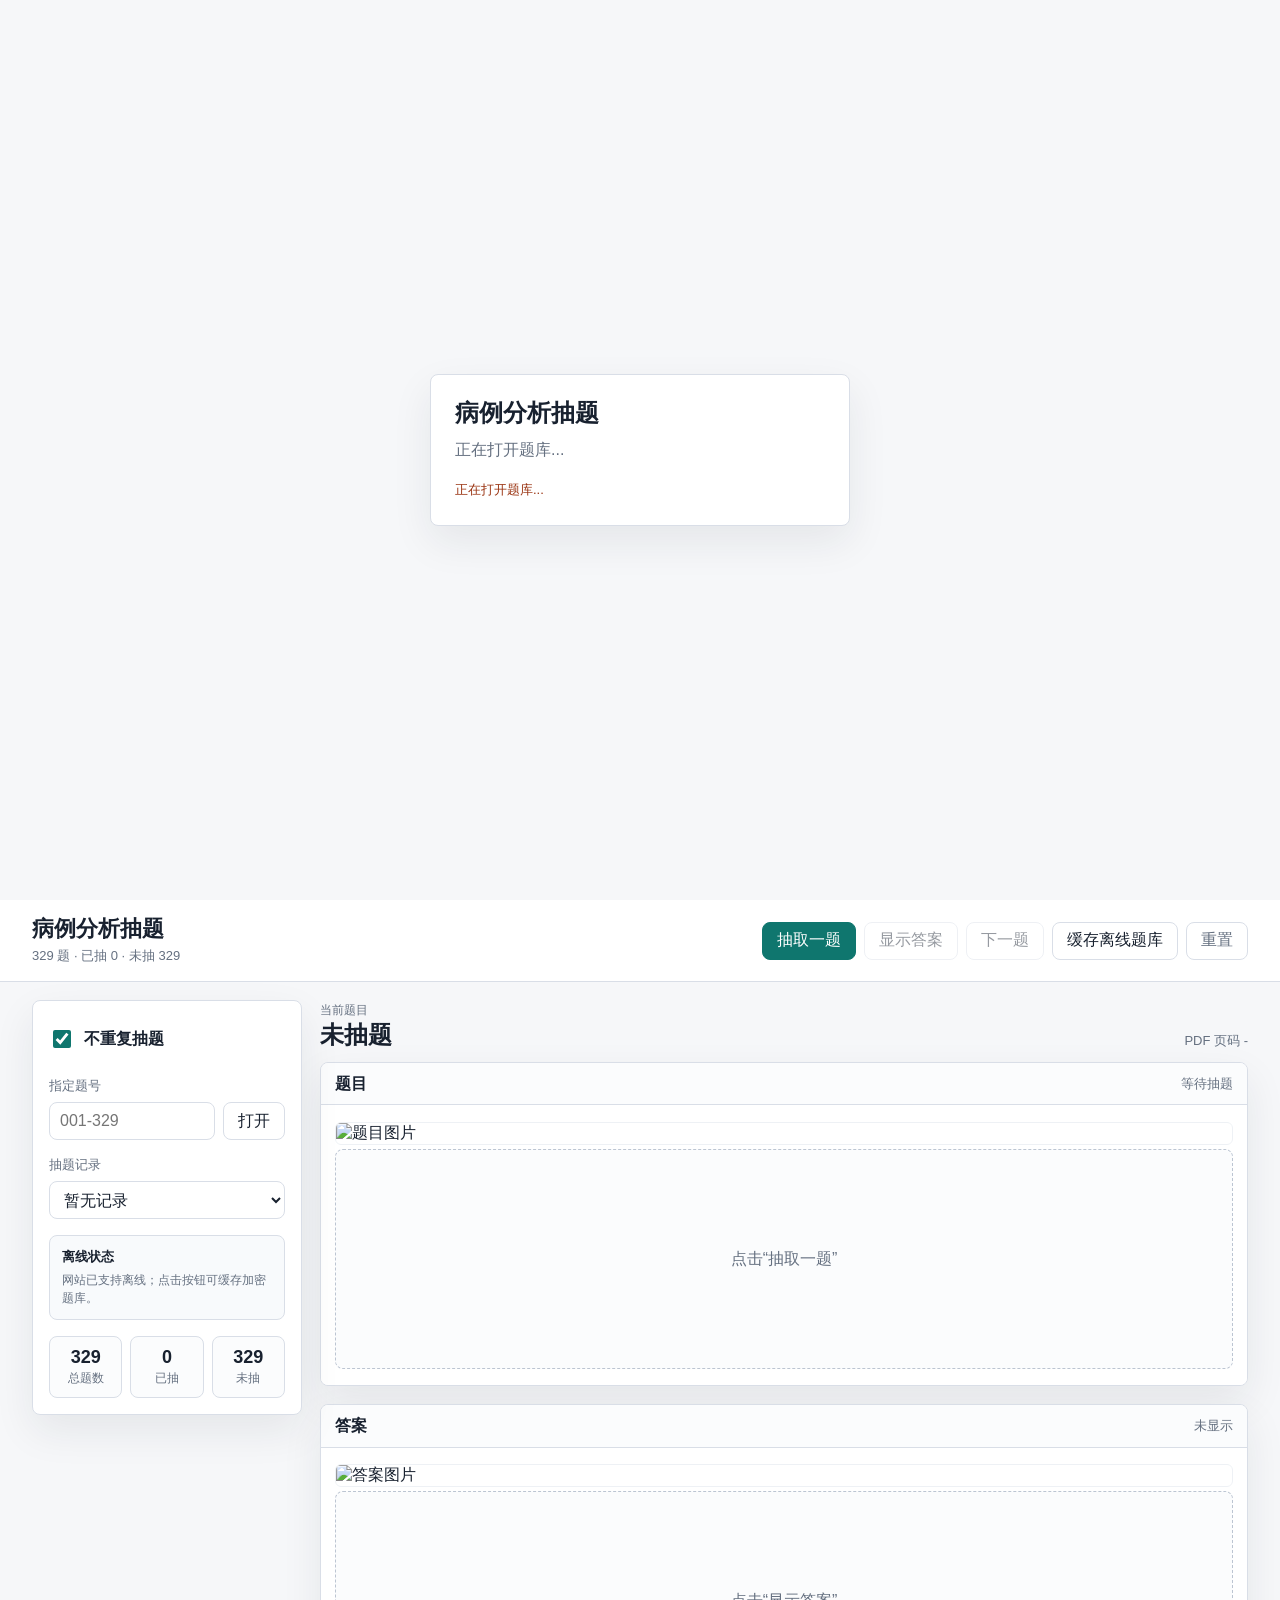
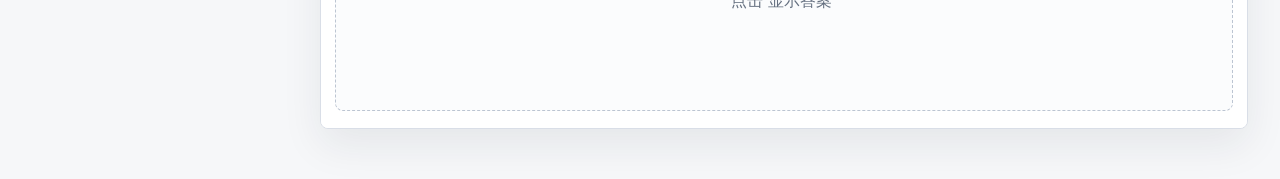
<file: index.html>
﻿<!doctype html>
<html lang="zh-CN">
  <head>
    <meta charset="utf-8" />
    <meta name="viewport" content="width=device-width, initial-scale=1" />
    <meta http-equiv="refresh" content="0; url=./%E7%AC%AC1%E6%89%B9/" />
    <title>病例分析抽题</title>
    <script>location.replace('./%E7%AC%AC1%E6%89%B9/');</script>
  </head>
  <body>
    <p>正在打开抽题网站...</p>
    <p><a href="./%E7%AC%AC1%E6%89%B9/">如果没有自动打开，请点击这里</a></p>
  </body>
</html>
</file>
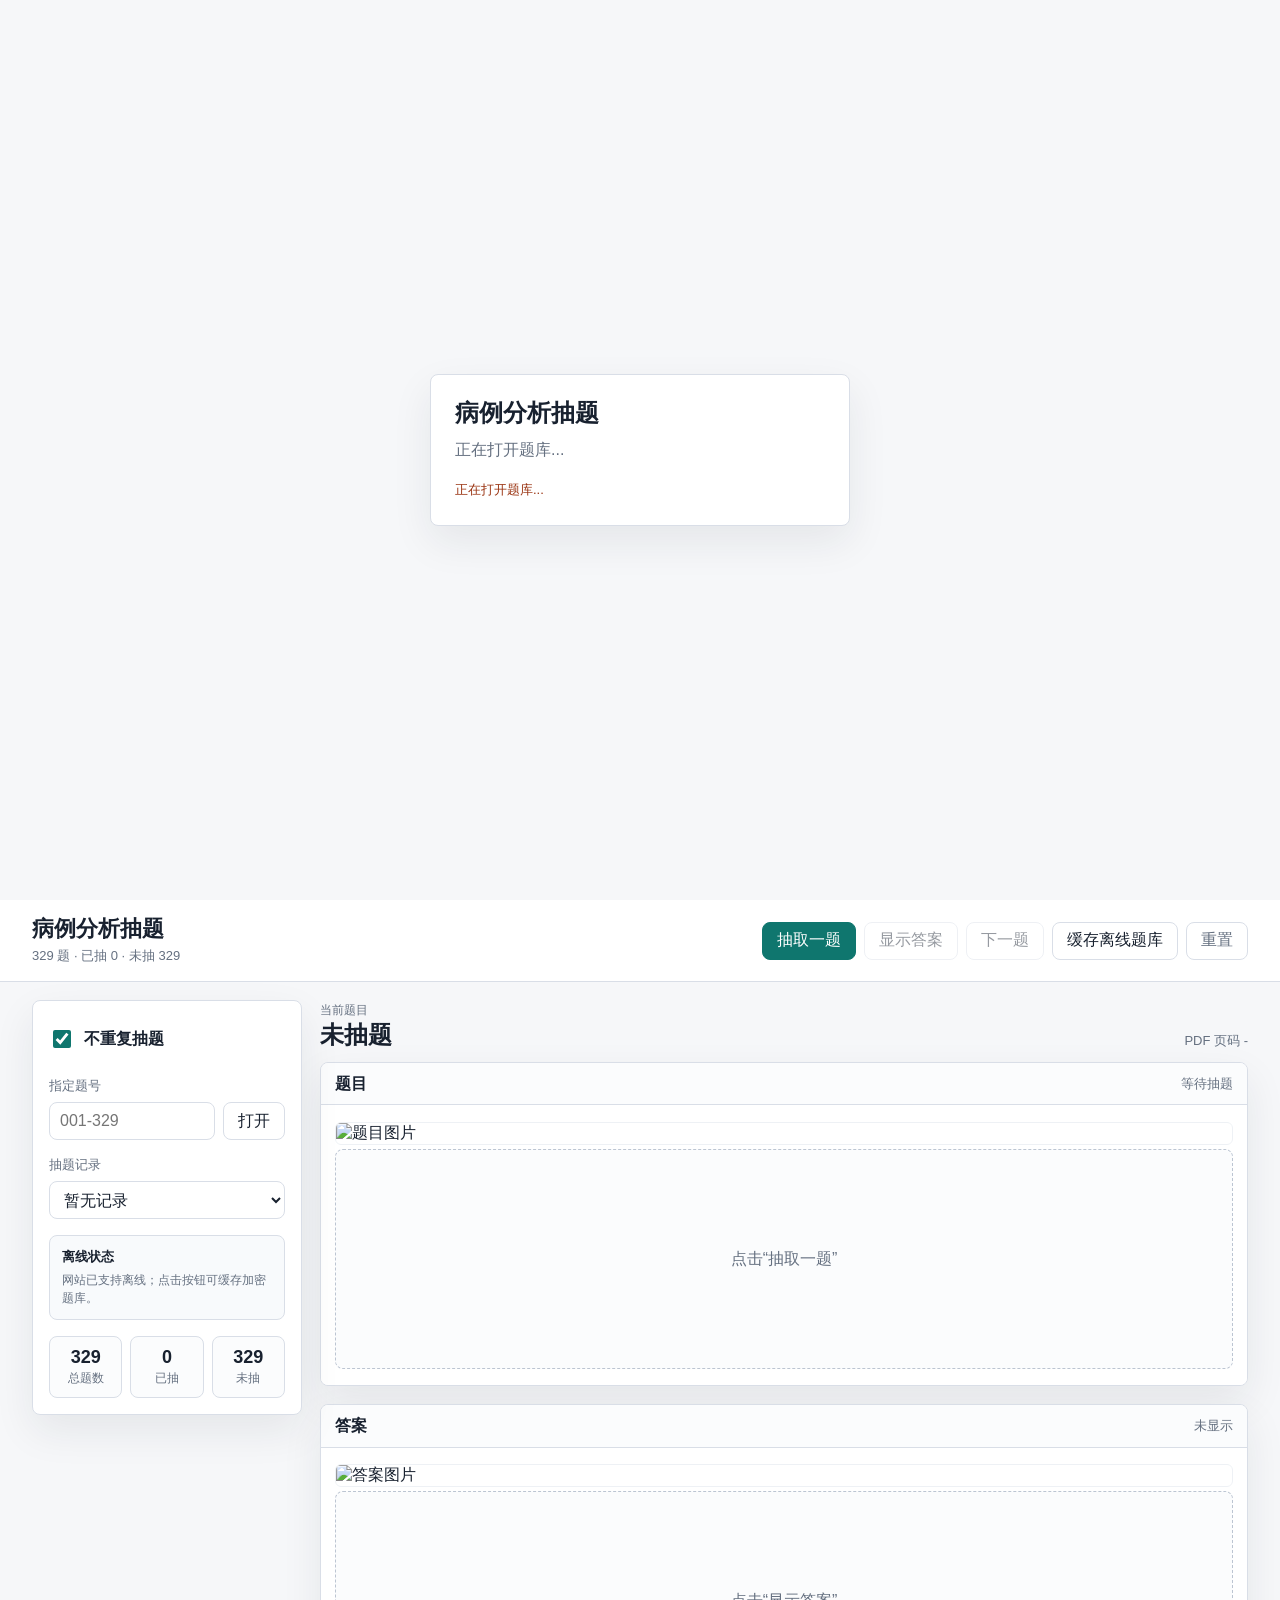
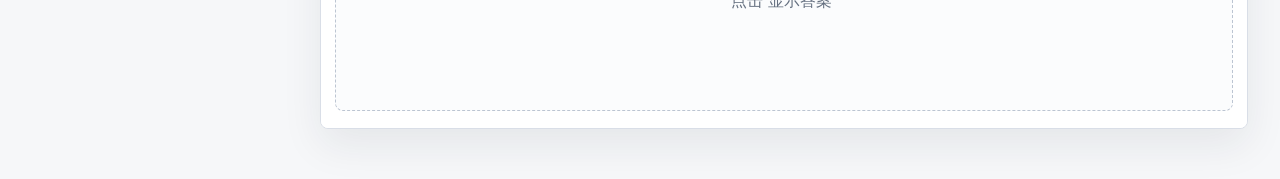
<file: 第1批/index.html>
<!doctype html>
<html lang="zh-CN">
  <head>
    <meta charset="utf-8" />
    <meta name="viewport" content="width=device-width, initial-scale=1" />
    <meta name="theme-color" content="#0f766e" />
    <title>病例分析抽题</title>
    <link rel="manifest" href="manifest.webmanifest" />
    <link rel="stylesheet" href="styles.css" />
  </head>
  <body>
    <section class="lockScreen" id="lockScreen">
      <div class="lockBox">
        <h1>病例分析抽题</h1>
        <p>正在打开题库...</p>
        <div class="lockMessage" id="lockMessage">无需密码，正在加载。</div>
      </div>
    </section>

    <div id="appShell" hidden>
      <header class="topbar">
        <div class="brand">
          <h1>病例分析抽题</h1>
          <p id="summary">329 题 · 已抽 0 · 未抽 329</p>
        </div>
        <div class="actions">
          <button class="primary" id="drawBtn" type="button">抽取一题</button>
          <button id="revealBtn" type="button" disabled>显示答案</button>
          <button id="nextBtn" type="button" disabled>下一题</button>
          <button id="cacheBtn" type="button">缓存离线题库</button>
          <button class="quiet" id="resetBtn" type="button">重置</button>
        </div>
      </header>

      <main class="layout">
        <aside class="sidebar" aria-label="抽题设置">
          <label class="switch">
            <input id="noRepeat" type="checkbox" checked />
            <span>不重复抽题</span>
          </label>
          <div class="field">
            <label for="jumpInput">指定题号</label>
            <div class="inline">
              <input id="jumpInput" inputmode="numeric" placeholder="001-329" />
              <button id="jumpBtn" type="button">打开</button>
            </div>
          </div>
          <div class="field">
            <label for="historySelect">抽题记录</label>
            <select id="historySelect"><option value="">暂无记录</option></select>
          </div>
          <div class="offlineBox">
            <strong>离线状态</strong>
            <span id="offlineStatus">网页已准备，题库文件保持加密缓存。</span>
            <progress id="cacheProgress" value="0" max="100" hidden></progress>
          </div>
          <div class="statGrid" aria-label="抽题统计">
            <div><span id="totalCount">329</span><small>总题数</small></div>
            <div><span id="usedCount">0</span><small>已抽</small></div>
            <div><span id="leftCount">329</span><small>未抽</small></div>
          </div>
        </aside>
        <section class="workspace">
          <div class="casebar">
            <div><span class="eyebrow">当前题目</span><h2 id="caseTitle">未抽题</h2></div>
            <div class="meta" id="sourceMeta">PDF 页码 -</div>
          </div>
          <section class="panel">
            <div class="panelHeader"><h3>题目</h3><span id="questionState">等待抽题</span></div>
            <div class="imageFrame"><img id="questionImg" alt="题目图片" hidden /><div class="placeholder" id="questionPlaceholder">点击“抽取一题”</div></div>
          </section>
          <section class="panel answerPanel">
            <div class="panelHeader"><h3>答案</h3><span id="answerState">未显示</span></div>
            <div class="imageFrame answerFrame" id="answerFrame"><img id="answerImg" alt="答案图片" hidden /><div class="placeholder" id="answerPlaceholder">点击“显示答案”</div></div>
          </section>
        </section>
      </main>
    </div>

    <script src="cases.js"></script>
    <script src="asset-index.js"></script>
    <script src="app.js"></script>
  </body>
</html>
</file>
<file: 第1批/styles.css>
:root {
  --bg: #f6f7f9;
  --surface: #ffffff;
  --ink: #18212f;
  --muted: #657080;
  --line: #d9dee7;
  --accent: #0f766e;
  --accent-strong: #0b5f59;
  --warn: #9a3412;
  --shadow: 0 16px 40px rgba(24, 33, 47, 0.08);
}

* {
  box-sizing: border-box;
}

body {
  margin: 0;
  min-height: 100vh;
  background: var(--bg);
  color: var(--ink);
  font-family: "Microsoft YaHei", "PingFang SC", "Segoe UI", Arial, sans-serif;
}

button,
input,
select {
  font: inherit;
}

.topbar {
  position: sticky;
  top: 0;
  z-index: 5;
  display: flex;
  align-items: center;
  justify-content: space-between;
  gap: 18px;
  padding: 16px clamp(16px, 3vw, 32px);
  border-bottom: 1px solid var(--line);
  background: rgba(255, 255, 255, 0.96);
  backdrop-filter: blur(10px);
}

.brand h1 {
  margin: 0;
  font-size: 22px;
  line-height: 1.2;
  letter-spacing: 0;
}

.brand p {
  margin: 5px 0 0;
  color: var(--muted);
  font-size: 13px;
}

.actions {
  display: flex;
  flex-wrap: wrap;
  gap: 8px;
  justify-content: flex-end;
}

button {
  min-height: 38px;
  padding: 0 14px;
  border: 1px solid var(--line);
  border-radius: 8px;
  background: var(--surface);
  color: var(--ink);
  cursor: pointer;
}

button:hover:not(:disabled) {
  border-color: #aeb7c5;
  background: #f9fafb;
}

button:disabled {
  cursor: not-allowed;
  opacity: 0.45;
}

button.primary {
  border-color: var(--accent);
  background: var(--accent);
  color: white;
}

button.primary:hover:not(:disabled) {
  border-color: var(--accent-strong);
  background: var(--accent-strong);
}

button.quiet {
  color: var(--muted);
}

.layout {
  display: grid;
  grid-template-columns: minmax(220px, 270px) minmax(0, 1fr);
  gap: 18px;
  padding: 18px clamp(14px, 3vw, 32px) 32px;
}

.sidebar {
  align-self: start;
  position: sticky;
  top: 88px;
  display: grid;
  gap: 16px;
  padding: 16px;
  border: 1px solid var(--line);
  border-radius: 8px;
  background: var(--surface);
  box-shadow: var(--shadow);
}

.switch {
  display: flex;
  align-items: center;
  gap: 10px;
  color: var(--ink);
  font-weight: 600;
}

.switch input {
  width: 18px;
  height: 18px;
  accent-color: var(--accent);
}

.field {
  display: grid;
  gap: 7px;
}

.field label {
  color: var(--muted);
  font-size: 13px;
}

.inline {
  display: grid;
  grid-template-columns: minmax(0, 1fr) auto;
  gap: 8px;
}

input,
select {
  width: 100%;
  min-height: 38px;
  border: 1px solid var(--line);
  border-radius: 8px;
  padding: 0 10px;
  background: white;
  color: var(--ink);
}

input:focus,
select:focus,
button:focus-visible {
  outline: 3px solid rgba(15, 118, 110, 0.18);
  outline-offset: 2px;
}

.statGrid {
  display: grid;
  grid-template-columns: repeat(3, 1fr);
  gap: 8px;
}

.statGrid div {
  border: 1px solid var(--line);
  border-radius: 8px;
  padding: 10px 8px;
  text-align: center;
  background: #fbfcfd;
}

.statGrid span {
  display: block;
  font-size: 18px;
  font-weight: 700;
}

.statGrid small {
  display: block;
  margin-top: 2px;
  color: var(--muted);
  font-size: 12px;
}

.workspace {
  min-width: 0;
}

.casebar {
  display: flex;
  align-items: end;
  justify-content: space-between;
  gap: 16px;
  margin-bottom: 12px;
}

.eyebrow {
  color: var(--muted);
  font-size: 12px;
}

.casebar h2 {
  margin: 2px 0 0;
  font-size: 24px;
  line-height: 1.2;
  letter-spacing: 0;
}

.meta {
  color: var(--muted);
  font-size: 13px;
  white-space: nowrap;
}

.panel {
  margin-bottom: 18px;
  overflow: hidden;
  border: 1px solid var(--line);
  border-radius: 8px;
  background: var(--surface);
  box-shadow: var(--shadow);
}

.panelHeader {
  display: flex;
  align-items: center;
  justify-content: space-between;
  gap: 12px;
  padding: 11px 14px;
  border-bottom: 1px solid var(--line);
  background: #fbfcfd;
}

.panelHeader h3 {
  margin: 0;
  font-size: 16px;
  line-height: 1.2;
}

.panelHeader span {
  color: var(--muted);
  font-size: 13px;
}

.imageFrame {
  min-height: 280px;
  padding: 14px;
  display: grid;
  place-items: center;
  background: #ffffff;
}

.imageFrame img {
  display: block;
  width: min(100%, 920px);
  height: auto;
  border: 1px solid #eef1f5;
  border-radius: 6px;
}

.answerFrame.locked img {
  display: none;
}

.placeholder {
  width: 100%;
  min-height: 220px;
  display: grid;
  place-items: center;
  border: 1px dashed #bcc5d2;
  border-radius: 8px;
  color: var(--muted);
  background: #fbfcfd;
}

.toast {
  position: fixed;
  left: 50%;
  bottom: 22px;
  transform: translateX(-50%);
  max-width: min(560px, calc(100vw - 28px));
  padding: 10px 14px;
  border: 1px solid rgba(154, 52, 18, 0.2);
  border-radius: 8px;
  background: #fff7ed;
  color: var(--warn);
  box-shadow: var(--shadow);
}

@media (max-width: 860px) {
  .topbar,
  .casebar {
    align-items: stretch;
    flex-direction: column;
  }

  .actions {
    justify-content: stretch;
  }

  .actions button {
    flex: 1 1 130px;
  }

  .layout {
    grid-template-columns: 1fr;
  }

  .sidebar {
    position: static;
  }

  .meta {
    white-space: normal;
  }
}


.offlineBox {
  display: grid;
  gap: 6px;
  padding: 12px;
  border: 1px solid var(--line);
  border-radius: 8px;
  background: #f8fafc;
}

.offlineBox strong {
  font-size: 13px;
}

.offlineBox span {
  color: var(--muted);
  font-size: 12px;
  line-height: 1.45;
}

.offlineBox progress {
  width: 100%;
  height: 10px;
  accent-color: var(--accent);
}


.lockScreen {
  min-height: 100vh;
  display: grid;
  place-items: center;
  padding: 24px;
  background: var(--bg);
}

.lockBox {
  width: min(420px, 100%);
  padding: 24px;
  border: 1px solid var(--line);
  border-radius: 8px;
  background: var(--surface);
  box-shadow: var(--shadow);
}

.lockBox h1 {
  margin: 0;
  font-size: 24px;
  line-height: 1.2;
}

.lockBox p {
  margin: 10px 0 18px;
  color: var(--muted);
  line-height: 1.55;
}

.lockBox form {
  display: grid;
  grid-template-columns: minmax(0, 1fr) auto;
  gap: 10px;
}

.lockMessage {
  min-height: 20px;
  margin-top: 12px;
  color: var(--warn);
  font-size: 13px;
}

@media (max-width: 520px) {
  .lockBox form {
    grid-template-columns: 1fr;
  }
}
</file>
